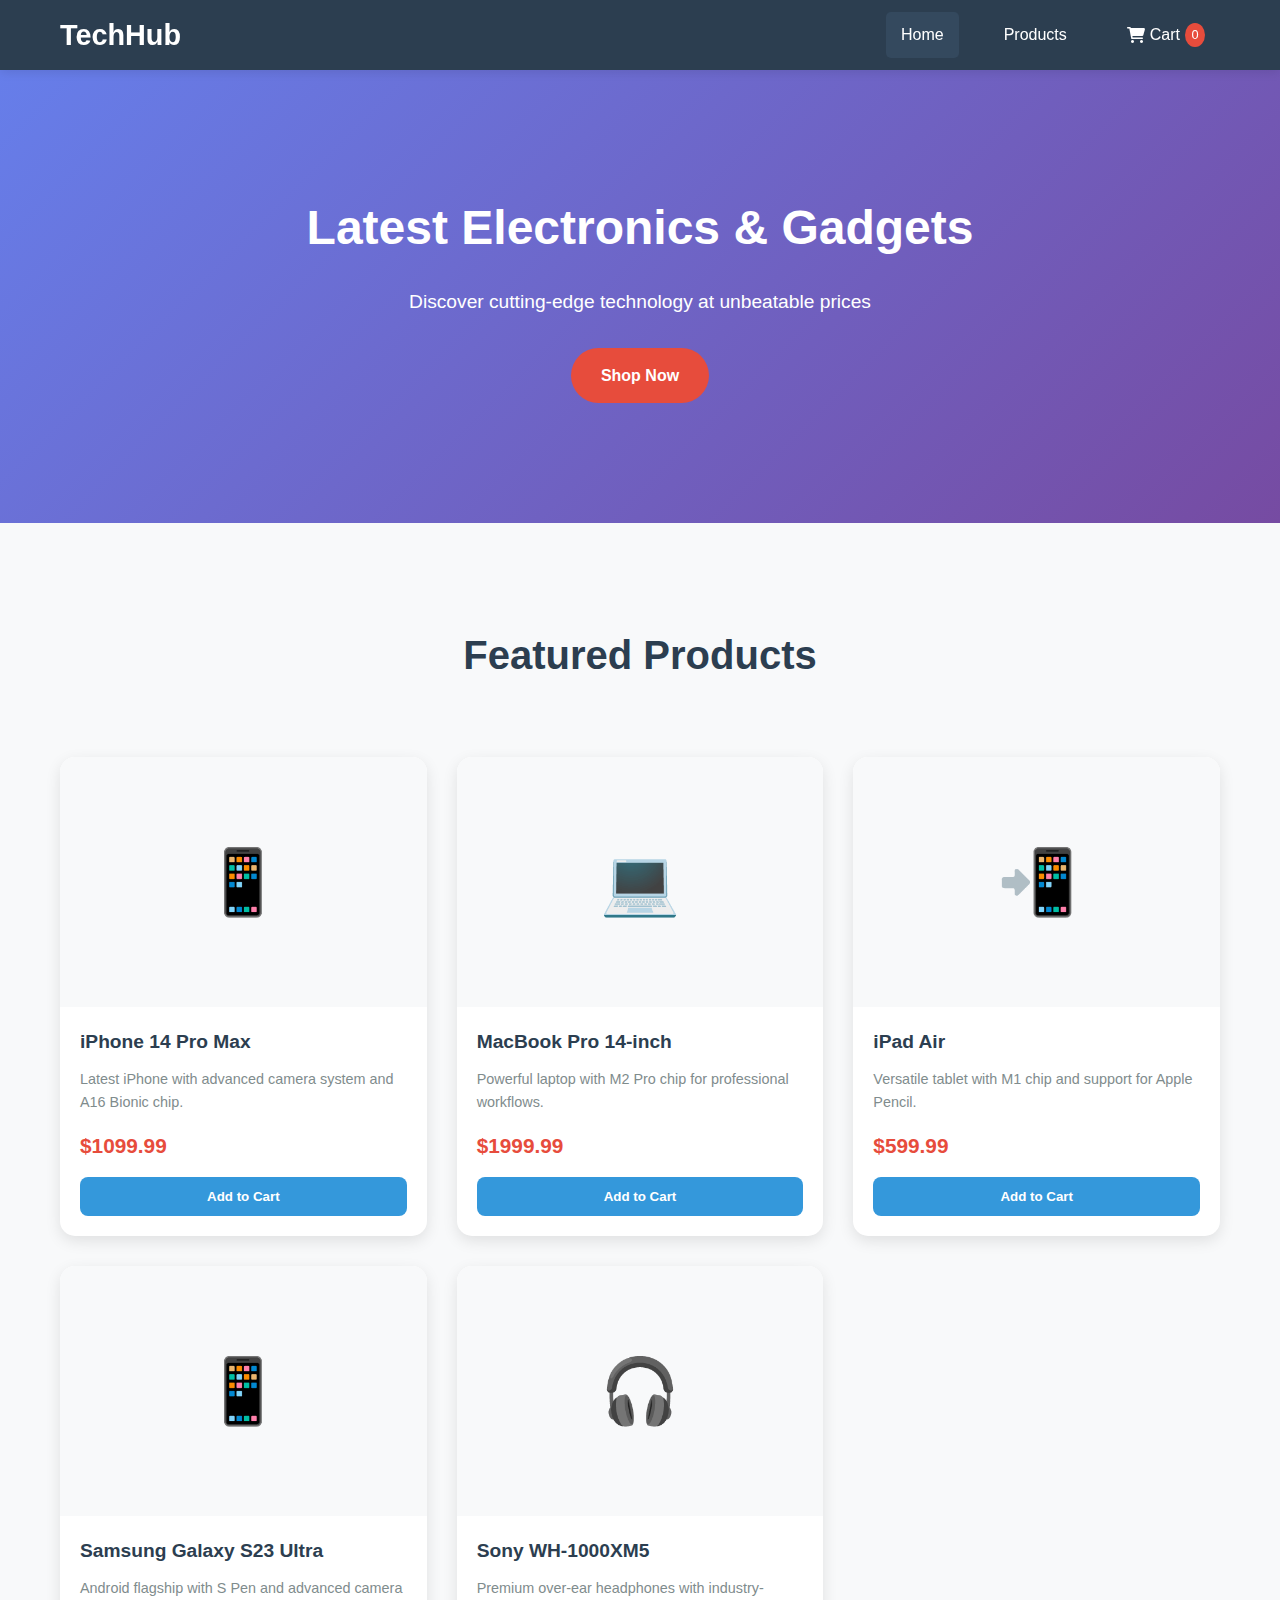
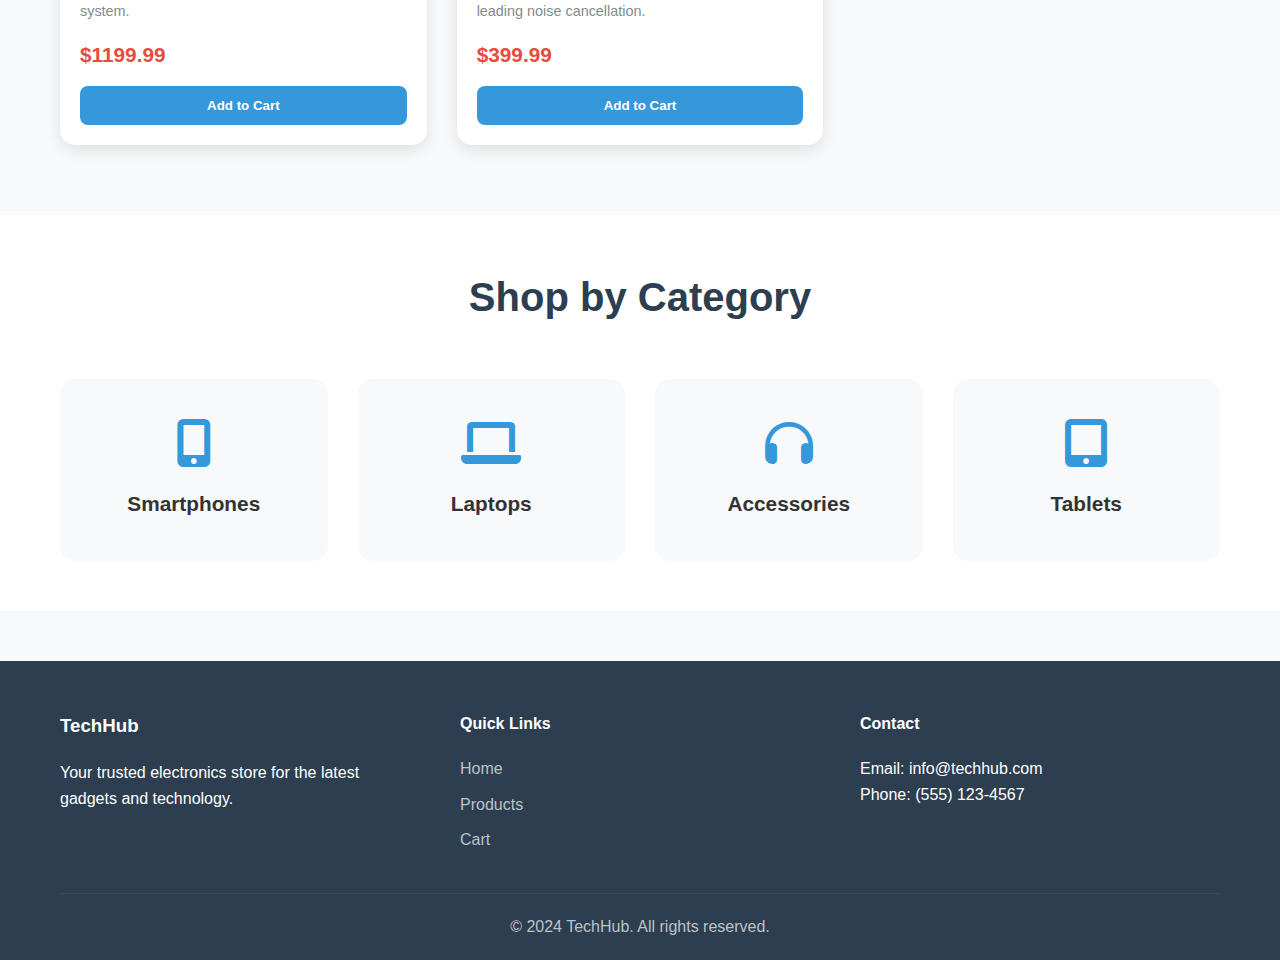
<file: websitee/index.html>
<!DOCTYPE html>
<html lang="en">
<head>
    <meta charset="UTF-8">
    <meta name="viewport" content="width=device-width, initial-scale=1.0">
    <title>TechHub - Electronics Store</title>
    <link rel="stylesheet" href="css/styles.css">
    <link href="https://cdnjs.cloudflare.com/ajax/libs/font-awesome/6.0.0/css/all.min.css" rel="stylesheet">
</head>
<body>
    <!-- Navigation -->
    <nav class="navbar">
        <div class="nav-container">
            <div class="nav-logo">
                <a href="index.html">TechHub</a>
            </div>
            <div class="nav-menu">
                <a href="index.html" class="nav-link active">Home</a>
                <a href="products.html" class="nav-link">Products</a>
                <a href="cart.html" class="nav-link cart-link">
                    <i class="fas fa-shopping-cart"></i>
                    Cart <span id="cart-count">0</span>
                </a>
            </div>
            <div class="hamburger">
                <span class="bar"></span>
                <span class="bar"></span>
                <span class="bar"></span>
            </div>
        </div>
    </nav>

    <!-- Hero Section -->
    <section class="hero">
        <div class="hero-content">
            <h1>Latest Electronics & Gadgets</h1>
            <p>Discover cutting-edge technology at unbeatable prices</p>
            <a href="products.html" class="cta-button">Shop Now</a>
        </div>
    </section>

    <!-- Featured Products -->
    <section class="featured-products">
        <div class="container">
            <h2>Featured Products</h2>
            <div class="products-grid" id="featured-products">
                <!-- Products will be loaded dynamically -->
            </div>
        </div>
    </section>

    <!-- Categories -->
    <section class="categories">
        <div class="container">
            <h2>Shop by Category</h2>
            <div class="categories-grid">
                <div class="category-card" onclick="filterByCategory('smartphones')">
                    <i class="fas fa-mobile-alt"></i>
                    <h3>Smartphones</h3>
                </div>
                <div class="category-card" onclick="filterByCategory('laptops')">
                    <i class="fas fa-laptop"></i>
                    <h3>Laptops</h3>
                </div>
                <div class="category-card" onclick="filterByCategory('accessories')">
                    <i class="fas fa-headphones"></i>
                    <h3>Accessories</h3>
                </div>
                <div class="category-card" onclick="filterByCategory('tablets')">
                    <i class="fas fa-tablet-alt"></i>
                    <h3>Tablets</h3>
                </div>
            </div>
        </div>
    </section>

    <!-- Footer -->
    <footer class="footer">
        <div class="container">
            <div class="footer-content">
                <div class="footer-section">
                    <h3>TechHub</h3>
                    <p>Your trusted electronics store for the latest gadgets and technology.</p>
                </div>
                <div class="footer-section">
                    <h4>Quick Links</h4>
                    <ul>
                        <li><a href="index.html">Home</a></li>
                        <li><a href="products.html">Products</a></li>
                        <li><a href="cart.html">Cart</a></li>
                    </ul>
                </div>
                <div class="footer-section">
                    <h4>Contact</h4>
                    <p>Email: info@techhub.com</p>
                    <p>Phone: (555) 123-4567</p>
                </div>
            </div>
            <div class="footer-bottom">
                <p>&copy; 2024 TechHub. All rights reserved.</p>
            </div>
        </div>
    </footer>

    <script src="js/products.js"></script>
    <script src="js/script.js"></script>
</body>
</html>
</file>
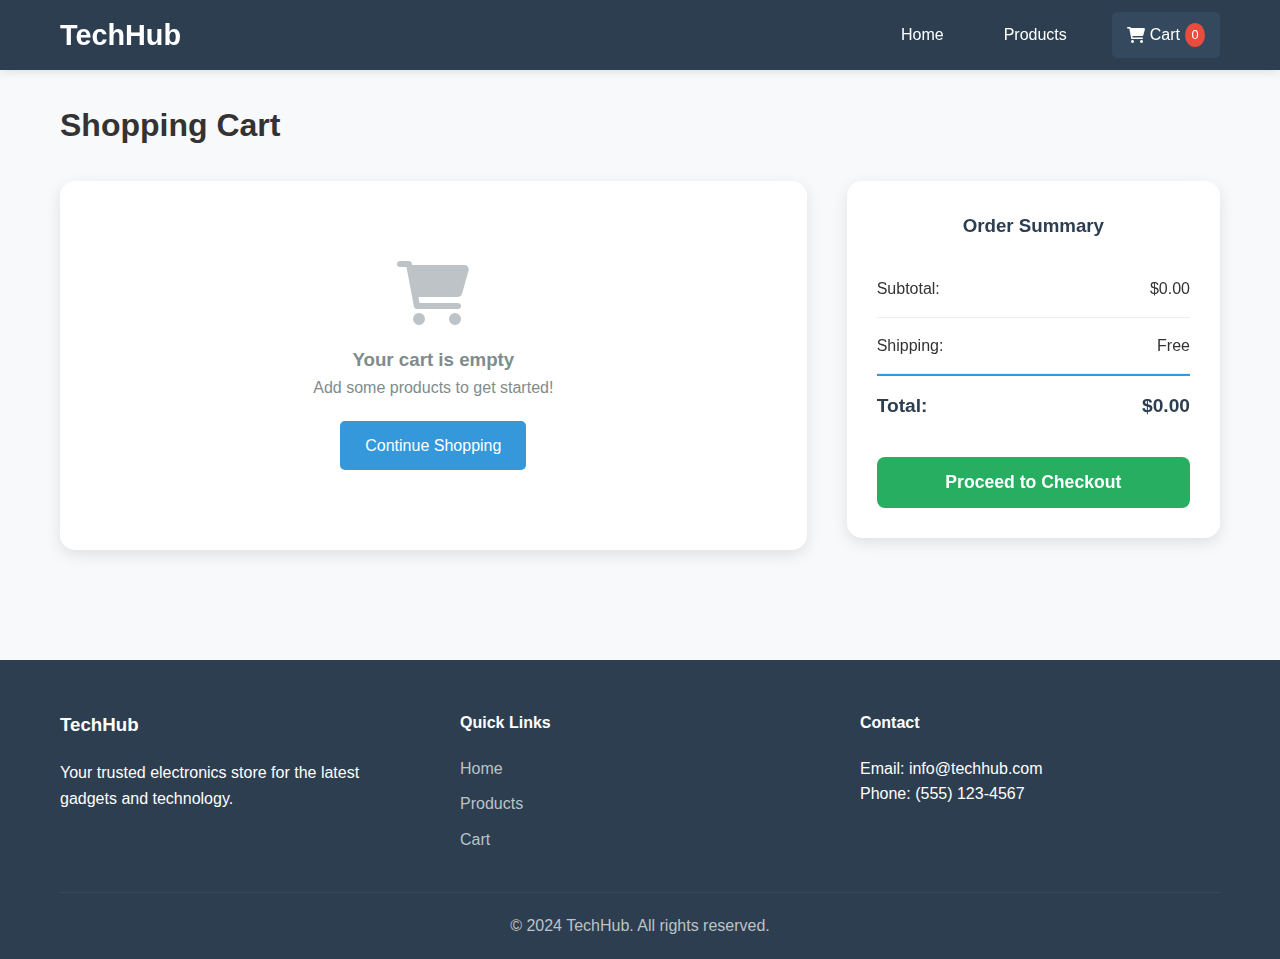
<file: websitee/cart.html>
<!DOCTYPE html>
<html lang="en">
<head>
    <meta charset="UTF-8">
    <meta name="viewport" content="width=device-width, initial-scale=1.0">
    <title>Shopping Cart - TechHub</title>
    <link rel="stylesheet" href="css/styles.css">
    <link href="https://cdnjs.cloudflare.com/ajax/libs/font-awesome/6.0.0/css/all.min.css" rel="stylesheet">
</head>
<body>
    <!-- Navigation -->
    <nav class="navbar">
        <div class="nav-container">
            <div class="nav-logo">
                <a href="index.html">TechHub</a>
            </div>
            <div class="nav-menu">
                <a href="index.html" class="nav-link">Home</a>
                <a href="products.html" class="nav-link">Products</a>
                <a href="cart.html" class="nav-link cart-link active">
                    <i class="fas fa-shopping-cart"></i>
                    Cart <span id="cart-count">0</span>
                </a>
            </div>
            <div class="hamburger">
                <span class="bar"></span>
                <span class="bar"></span>
                <span class="bar"></span>
            </div>
        </div>
    </nav>

    <!-- Cart Section -->
    <section class="cart-section">
        <div class="container">
            <h1>Shopping Cart</h1>
            <div class="cart-content">
                <div class="cart-items" id="cart-items">
                    <!-- Cart items will be loaded dynamically -->
                </div>
                <div class="cart-summary">
                    <div class="summary-card">
                        <h3>Order Summary</h3>
                        <div class="summary-row">
                            <span>Subtotal:</span>
                            <span id="cart-subtotal">$0.00</span>
                        </div>
                        <div class="summary-row">
                            <span>Shipping:</span>
                            <span>Free</span>
                        </div>
                        <div class="summary-row total">
                            <span>Total:</span>
                            <span id="cart-total">$0.00</span>
                        </div>
                        <button class="checkout-btn" onclick="checkout()">
                            Proceed to Checkout
                        </button>
                    </div>
                </div>
            </div>
        </div>
    </section>

    <!-- Footer -->
    <footer class="footer">
        <div class="container">
            <div class="footer-content">
                <div class="footer-section">
                    <h3>TechHub</h3>
                    <p>Your trusted electronics store for the latest gadgets and technology.</p>
                </div>
                <div class="footer-section">
                    <h4>Quick Links</h4>
                    <ul>
                        <li><a href="index.html">Home</a></li>
                        <li><a href="products.html">Products</a></li>
                        <li><a href="cart.html">Cart</a></li>
                    </ul>
                </div>
                <div class="footer-section">
                    <h4>Contact</h4>
                    <p>Email: info@techhub.com</p>
                    <p>Phone: (555) 123-4567</p>
                </div>
            </div>
            <div class="footer-bottom">
                <p>&copy; 2024 TechHub. All rights reserved.</p>
            </div>
        </div>
    </footer>

    <script src="js/products.js"></script>
    <script src="js/script.js"></script>
</body>
</html>
</file>
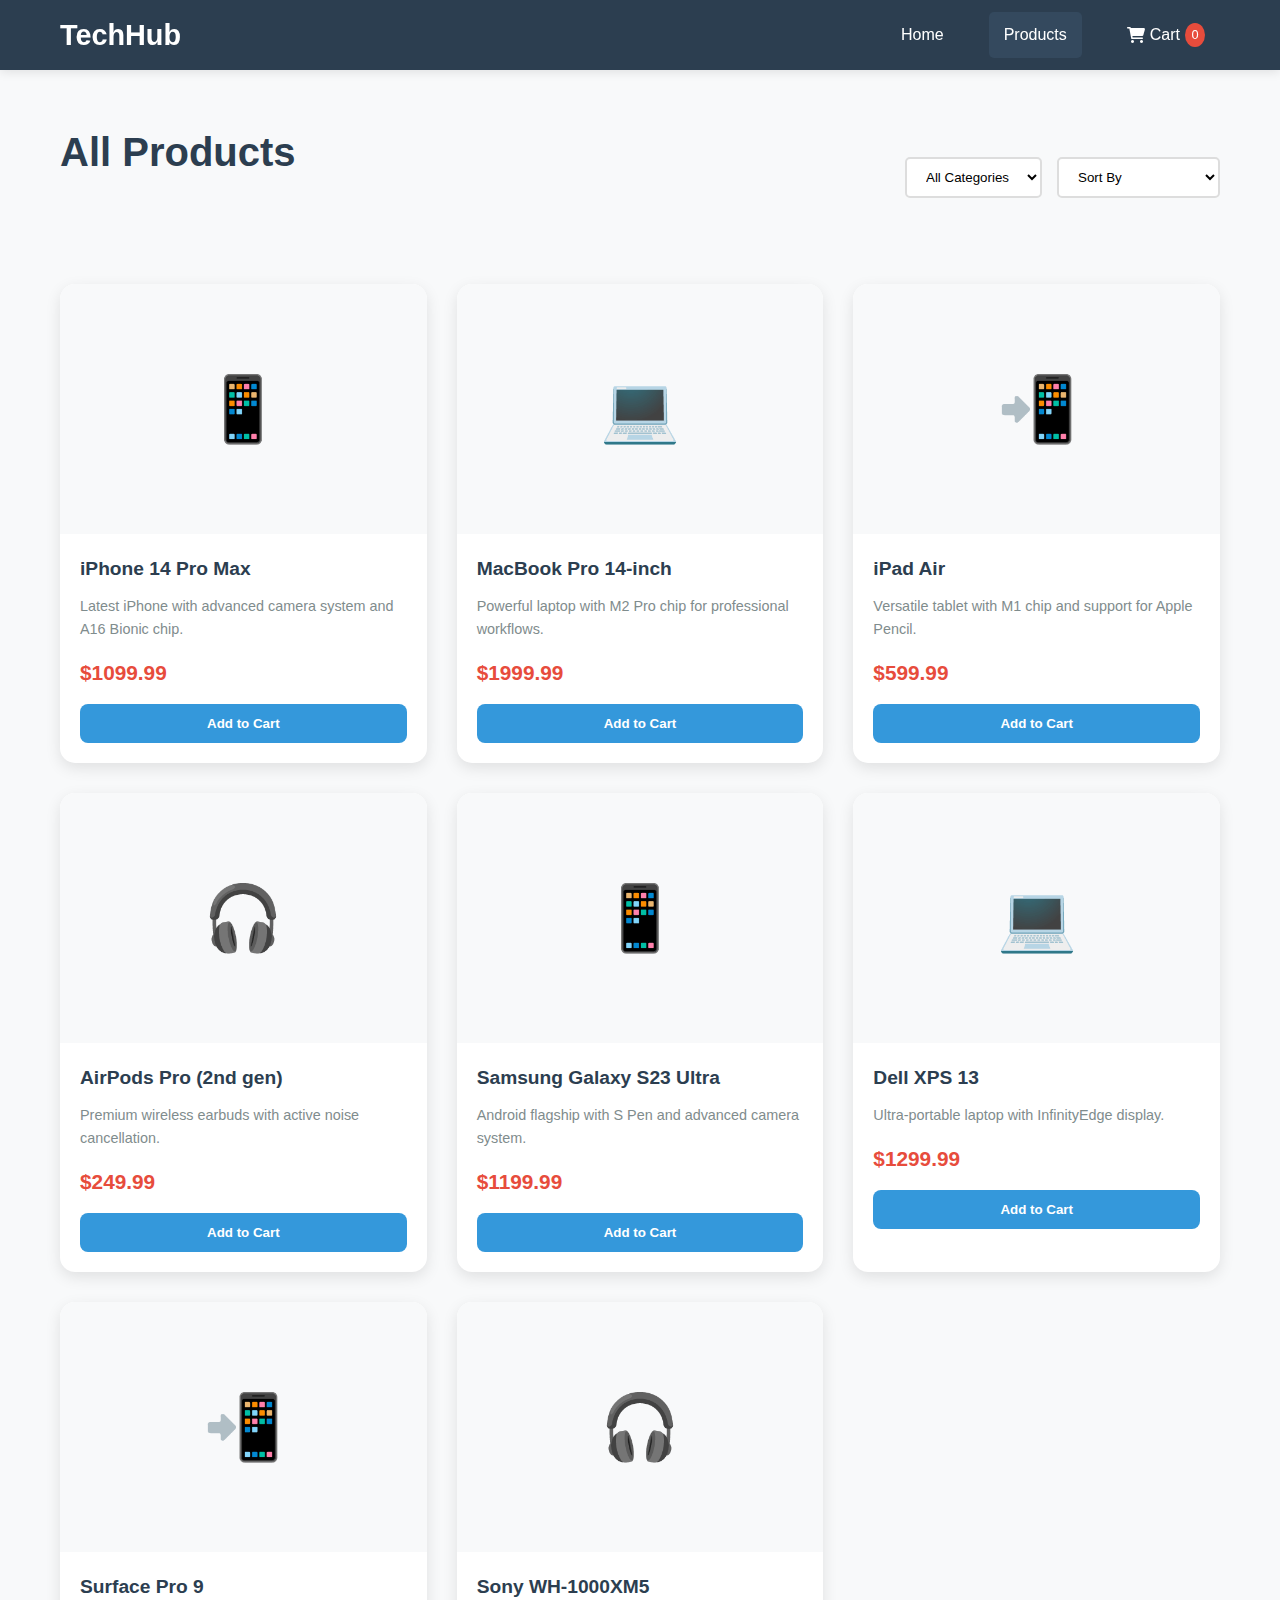
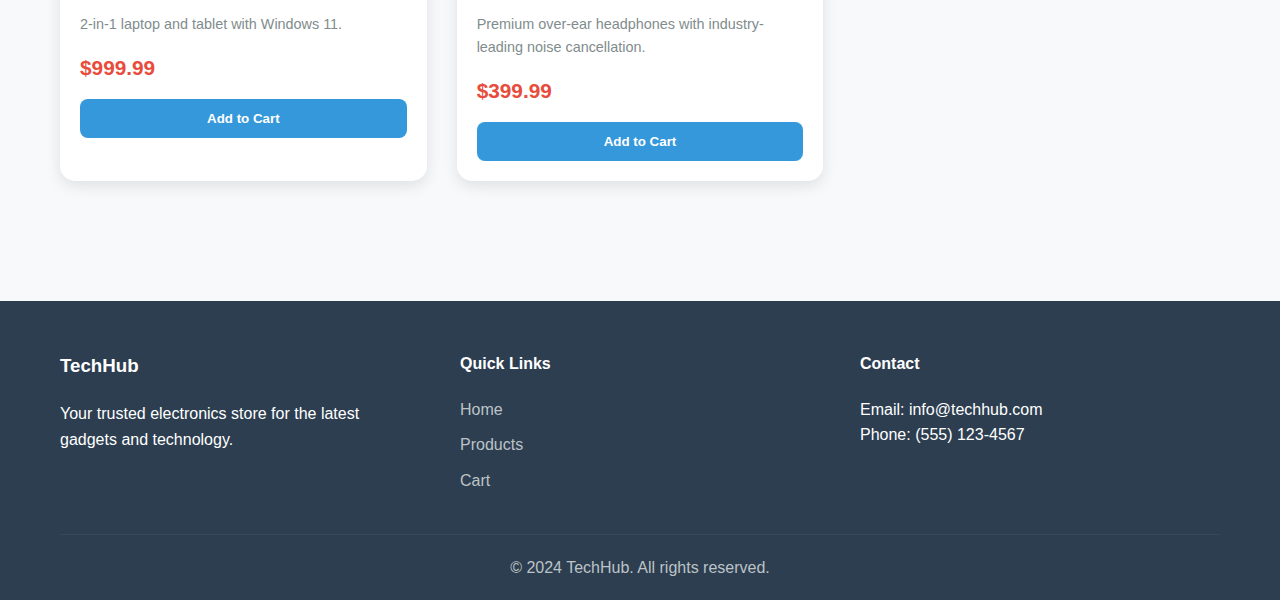
<file: websitee/product-detail.html>
<!DOCTYPE html>
<html lang="en">
<head>
    <meta charset="UTF-8">
    <meta name="viewport" content="width=device-width, initial-scale=1.0">
    <title>Product Details - TechHub</title>
    <link rel="stylesheet" href="css/styles.css">
    <link href="https://cdnjs.cloudflare.com/ajax/libs/font-awesome/6.0.0/css/all.min.css" rel="stylesheet">
</head>
<body>
    <!-- Navigation -->
    <nav class="navbar">
        <div class="nav-container">
            <div class="nav-logo">
                <a href="index.html">TechHub</a>
            </div>
            <div class="nav-menu">
                <a href="index.html" class="nav-link">Home</a>
                <a href="products.html" class="nav-link">Products</a>
                <a href="cart.html" class="nav-link cart-link">
                    <i class="fas fa-shopping-cart"></i>
                    Cart <span id="cart-count">0</span>
                </a>
            </div>
            <div class="hamburger">
                <span class="bar"></span>
                <span class="bar"></span>
                <span class="bar"></span>
            </div>
        </div>
    </nav>

    <!-- Product Detail Section -->
    <section class="product-detail">
        <div class="container">
            <div class="breadcrumb">
                <a href="index.html">Home</a> > 
                <a href="products.html">Products</a> > 
                <span id="product-name-breadcrumb">Product</span>
            </div>
            <div class="product-detail-content" id="product-detail">
                <!-- Product details will be loaded dynamically -->
            </div>
        </div>
    </section>

    <!-- Footer -->
    <footer class="footer">
        <div class="container">
            <div class="footer-content">
                <div class="footer-section">
                    <h3>TechHub</h3>
                    <p>Your trusted electronics store for the latest gadgets and technology.</p>
                </div>
                <div class="footer-section">
                    <h4>Quick Links</h4>
                    <ul>
                        <li><a href="index.html">Home</a></li>
                        <li><a href="products.html">Products</a></li>
                        <li><a href="cart.html">Cart</a></li>
                    </ul>
                </div>
                <div class="footer-section">
                    <h4>Contact</h4>
                    <p>Email: info@techhub.com</p>
                    <p>Phone: (555) 123-4567</p>
                </div>
            </div>
            <div class="footer-bottom">
                <p>&copy; 2024 TechHub. All rights reserved.</p>
            </div>
        </div>
    </footer>

    <script src="js/products.js"></script>
    <script src="js/script.js"></script>
</body>
</html>
</file>
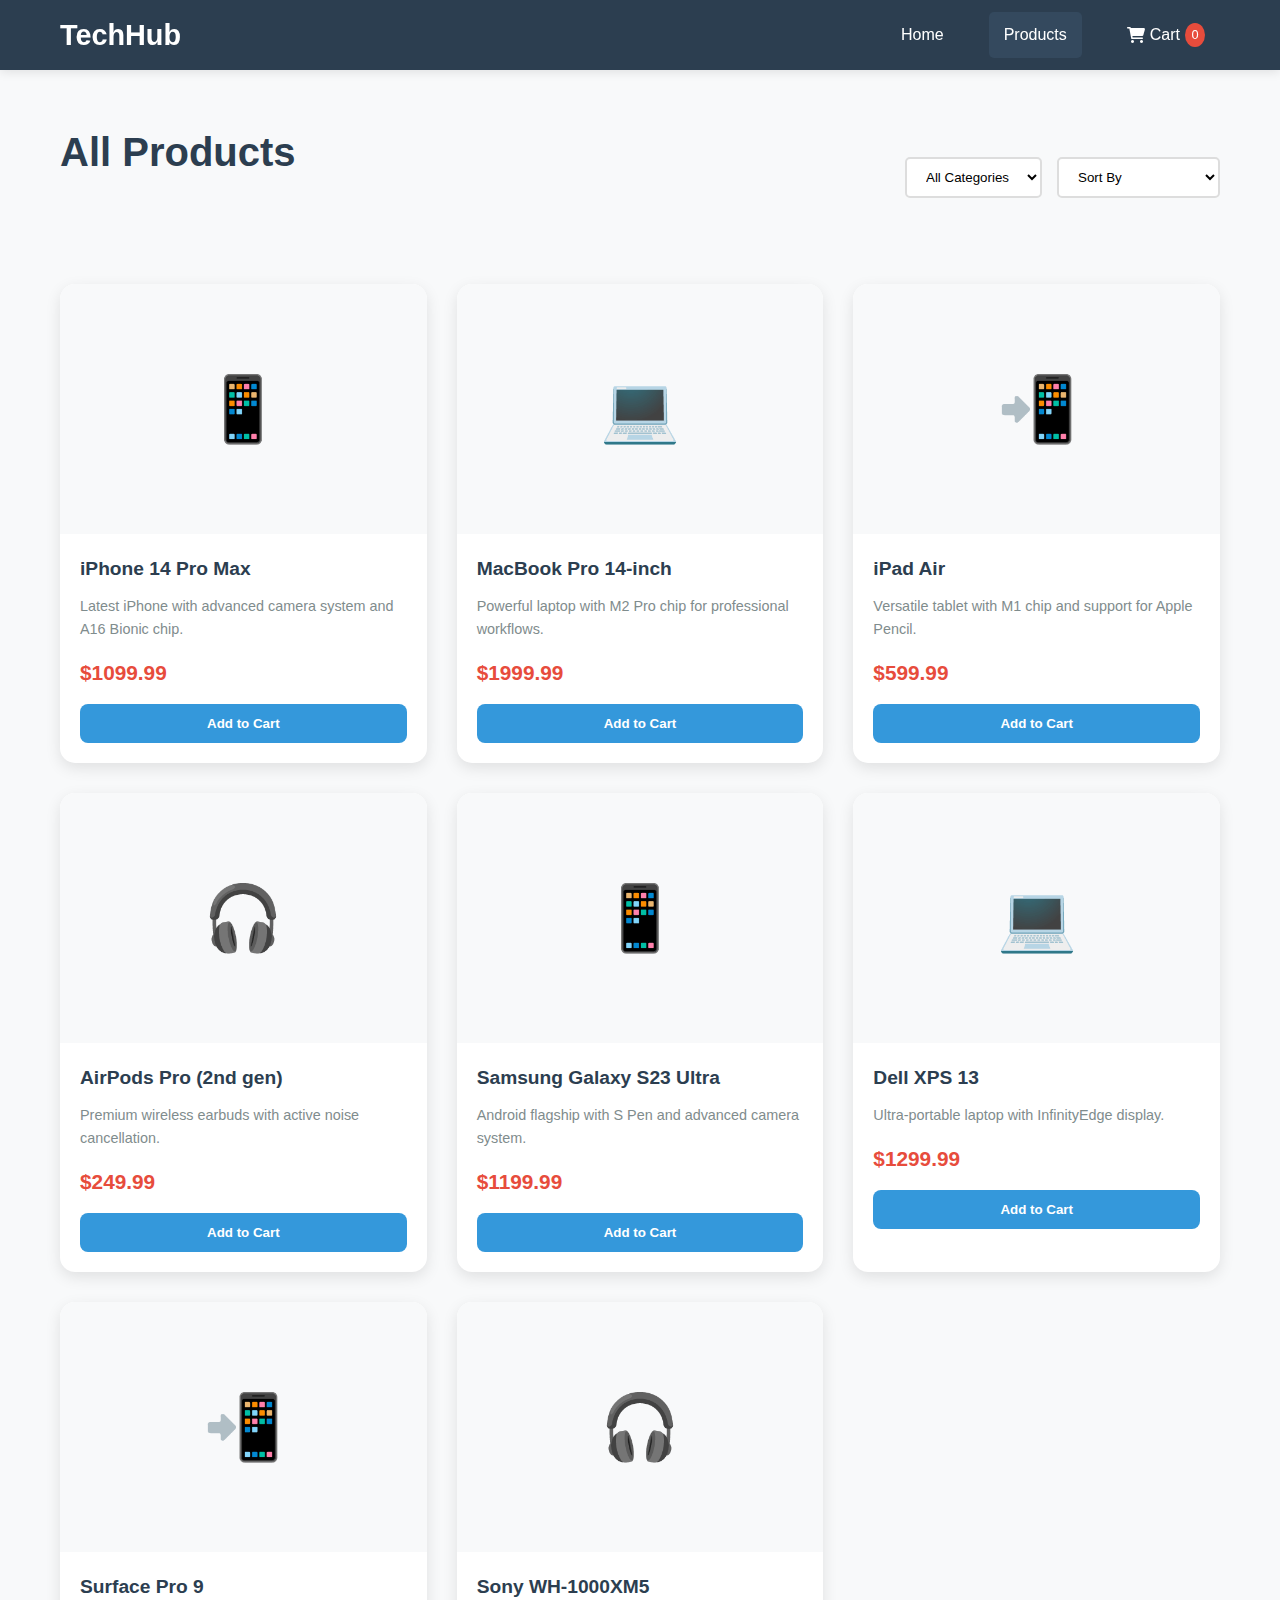
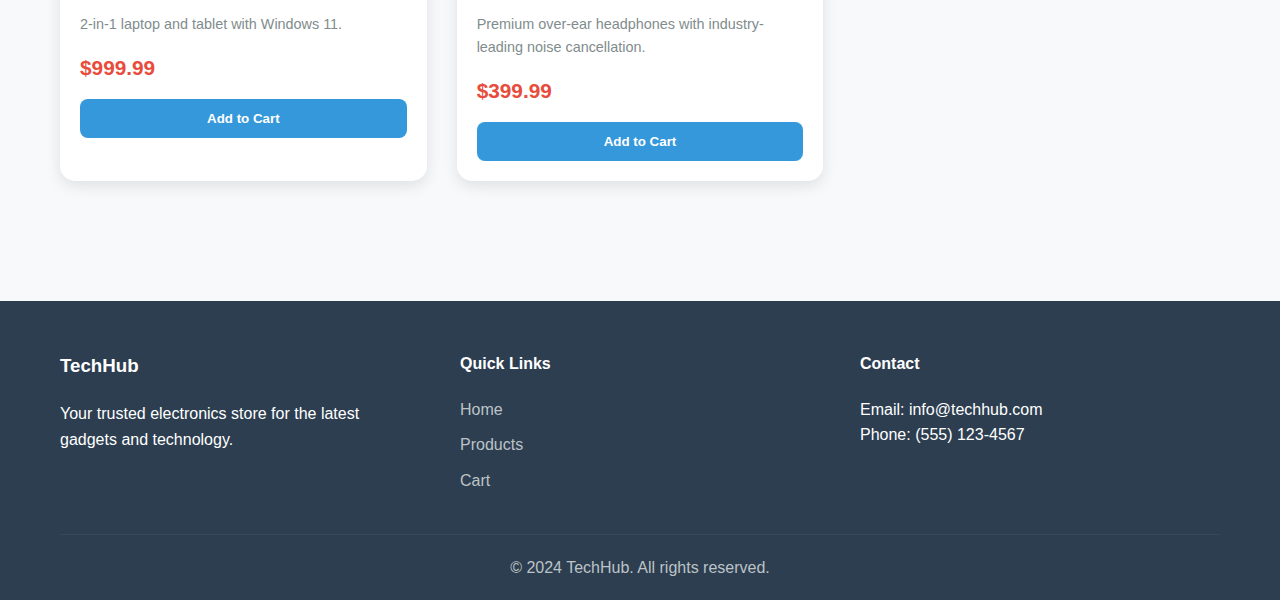
<file: websitee/products.html>
<!DOCTYPE html>
<html lang="en">
<head>
    <meta charset="UTF-8">
    <meta name="viewport" content="width=device-width, initial-scale=1.0">
    <title>Products - TechHub</title>
    <link rel="stylesheet" href="css/styles.css">
    <link href="https://cdnjs.cloudflare.com/ajax/libs/font-awesome/6.0.0/css/all.min.css" rel="stylesheet">
</head>
<body>
    <!-- Navigation -->
    <nav class="navbar">
        <div class="nav-container">
            <div class="nav-logo">
                <a href="index.html">TechHub</a>
            </div>
            <div class="nav-menu">
                <a href="index.html" class="nav-link">Home</a>
                <a href="products.html" class="nav-link active">Products</a>
                <a href="cart.html" class="nav-link cart-link">
                    <i class="fas fa-shopping-cart"></i>
                    Cart <span id="cart-count">0</span>
                </a>
            </div>
            <div class="hamburger">
                <span class="bar"></span>
                <span class="bar"></span>
                <span class="bar"></span>
            </div>
        </div>
    </nav>

    <!-- Products Section -->
    <section class="products-section">
        <div class="container">
            <div class="products-header">
                <h1>All Products</h1>
                <div class="filters">
                    <select id="category-filter">
                        <option value="all">All Categories</option>
                        <option value="smartphones">Smartphones</option>
                        <option value="laptops">Laptops</option>
                        <option value="tablets">Tablets</option>
                        <option value="accessories">Accessories</option>
                    </select>
                    <select id="sort-filter">
                        <option value="default">Sort By</option>
                        <option value="price-low">Price: Low to High</option>
                        <option value="price-high">Price: High to Low</option>
                        <option value="name">Name: A to Z</option>
                    </select>
                </div>
            </div>
            <div class="products-grid" id="products-grid">
                <!-- Products will be loaded dynamically -->
            </div>
        </div>
    </section>

    <!-- Footer -->
    <footer class="footer">
        <div class="container">
            <div class="footer-content">
                <div class="footer-section">
                    <h3>TechHub</h3>
                    <p>Your trusted electronics store for the latest gadgets and technology.</p>
                </div>
                <div class="footer-section">
                    <h4>Quick Links</h4>
                    <ul>
                        <li><a href="index.html">Home</a></li>
                        <li><a href="products.html">Products</a></li>
                        <li><a href="cart.html">Cart</a></li>
                    </ul>
                </div>
                <div class="footer-section">
                    <h4>Contact</h4>
                    <p>Email: info@techhub.com</p>
                    <p>Phone: (555) 123-4567</p>
                </div>
            </div>
            <div class="footer-bottom">
                <p>&copy; 2024 TechHub. All rights reserved.</p>
            </div>
        </div>
    </footer>

    <script src="js/products.js"></script>
    <script src="js/script.js"></script>
</body>
</html>
</file>
<file: websitee/css/styles.css>
/* Reset and Base Styles */
* {
    margin: 0;
    padding: 0;
    box-sizing: border-box;
}

body {
    font-family: 'Arial', sans-serif;
    line-height: 1.6;
    color: #333;
    background-color: #f8f9fa;
}

.container {
    max-width: 1200px;
    margin: 0 auto;
    padding: 0 20px;
}

/* Navigation */
.navbar {
    background-color: #2c3e50;
    position: sticky;
    top: 0;
    z-index: 1000;
    box-shadow: 0 2px 10px rgba(0,0,0,0.1);
}

.nav-container {
    max-width: 1200px;
    margin: 0 auto;
    padding: 0 20px;
    display: flex;
    justify-content: space-between;
    align-items: center;
    height: 70px;
}

.nav-logo a {
    color: #fff;
    text-decoration: none;
    font-size: 1.8rem;
    font-weight: bold;
}

.nav-menu {
    display: flex;
    gap: 30px;
}

.nav-link {
    color: #fff;
    text-decoration: none;
    padding: 10px 15px;
    border-radius: 5px;
    transition: background-color 0.3s;
    position: relative;
}

.nav-link:hover,
.nav-link.active {
    background-color: #34495e;
}

.cart-link {
    display: flex;
    align-items: center;
    gap: 5px;
}

#cart-count {
    background-color: #e74c3c;
    color: #fff;
    border-radius: 50%;
    padding: 2px 6px;
    font-size: 0.8rem;
    min-width: 20px;
    text-align: center;
}

.hamburger {
    display: none;
    flex-direction: column;
    cursor: pointer;
}

.bar {
    width: 25px;
    height: 3px;
    background-color: #fff;
    margin: 3px 0;
    transition: 0.3s;
}

/* Hero Section */
.hero {
    background: linear-gradient(135deg, #667eea 0%, #764ba2 100%);
    color: #fff;
    text-align: center;
    padding: 120px 0;
    margin-bottom: 50px;
}

.hero-content h1 {
    font-size: 3rem;
    margin-bottom: 20px;
    animation: fadeInUp 1s ease-out;
}

.hero-content p {
    font-size: 1.2rem;
    margin-bottom: 30px;
    animation: fadeInUp 1s ease-out 0.2s both;
}

.cta-button {
    display: inline-block;
    background-color: #e74c3c;
    color: #fff;
    padding: 15px 30px;
    text-decoration: none;
    border-radius: 50px;
    font-weight: bold;
    transition: all 0.3s;
    animation: fadeInUp 1s ease-out 0.4s both;
}

.cta-button:hover {
    background-color: #c0392b;
    transform: translateY(-2px);
    box-shadow: 0 5px 15px rgba(231, 76, 60, 0.4);
}

/* Products Grid */
.featured-products,
.products-section {
    padding: 50px 0;
}

.featured-products h2,
.products-section h1 {
    text-align: center;
    margin-bottom: 50px;
    font-size: 2.5rem;
    color: #2c3e50;
}

.products-header {
    display: flex;
    justify-content: space-between;
    align-items: center;
    margin-bottom: 30px;
    flex-wrap: wrap;
    gap: 20px;
}

.filters {
    display: flex;
    gap: 15px;
}

.filters select {
    padding: 10px 15px;
    border: 2px solid #ddd;
    border-radius: 5px;
    background-color: #fff;
    cursor: pointer;
    transition: border-color 0.3s;
}

.filters select:hover,
.filters select:focus {
    border-color: #3498db;
    outline: none;
}

.products-grid {
    display: grid;
    grid-template-columns: repeat(auto-fit, minmax(280px, 1fr));
    gap: 30px;
    padding: 20px 0;
}

.product-card {
    background-color: #fff;
    border-radius: 15px;
    box-shadow: 0 5px 15px rgba(0,0,0,0.1);
    overflow: hidden;
    transition: all 0.3s ease;
    cursor: pointer;
    position: relative;
}

.product-card:hover {
    transform: translateY(-10px);
    box-shadow: 0 15px 35px rgba(0,0,0,0.15);
}

.product-image {
    width: 100%;
    height: 250px;
    object-fit: cover;
    background-color: #f8f9fa;
    display: flex;
    align-items: center;
    justify-content: center;
    font-size: 4rem;
    color: #bdc3c7;
}

.product-info {
    padding: 20px;
}

.product-info h3 {
    font-size: 1.2rem;
    margin-bottom: 10px;
    color: #2c3e50;
}

.product-info p {
    color: #7f8c8d;
    margin-bottom: 15px;
    font-size: 0.9rem;
}

.product-price {
    font-size: 1.3rem;
    font-weight: bold;
    color: #e74c3c;
    margin-bottom: 15px;
}

.add-to-cart-btn {
    width: 100%;
    background-color: #3498db;
    color: #fff;
    border: none;
    padding: 12px;
    border-radius: 8px;
    font-weight: bold;
    cursor: pointer;
    transition: all 0.3s;
}

.add-to-cart-btn:hover {
    background-color: #2980b9;
    transform: translateY(-2px);
}

.add-to-cart-btn:active {
    transform: translateY(0);
}

/* Categories */
.categories {
    padding: 50px 0;
    background-color: #fff;
}

.categories h2 {
    text-align: center;
    margin-bottom: 50px;
    font-size: 2.5rem;
    color: #2c3e50;
}

.categories-grid {
    display: grid;
    grid-template-columns: repeat(auto-fit, minmax(200px, 1fr));
    gap: 30px;
}

.category-card {
    text-align: center;
    padding: 40px 20px;
    background-color: #f8f9fa;
    border-radius: 15px;
    transition: all 0.3s;
    cursor: pointer;
}

.category-card:hover {
    background-color: #3498db;
    color: #fff;
    transform: translateY(-5px);
}

.category-card i {
    font-size: 3rem;
    margin-bottom: 20px;
    color: #3498db;
    transition: color 0.3s;
}

.category-card:hover i {
    color: #fff;
}

.category-card h3 {
    font-size: 1.3rem;
    margin: 0;
}

/* Product Detail */
.product-detail {
    padding: 30px 0 50px;
}

.breadcrumb {
    margin-bottom: 30px;
    color: #7f8c8d;
}

.breadcrumb a {
    color: #3498db;
    text-decoration: none;
}

.breadcrumb a:hover {
    text-decoration: underline;
}

.product-detail-content {
    display: grid;
    grid-template-columns: 1fr 1fr;
    gap: 50px;
    background-color: #fff;
    padding: 40px;
    border-radius: 15px;
    box-shadow: 0 5px 15px rgba(0,0,0,0.1);
}

.product-detail-image {
    text-align: center;
}

.product-detail-image .product-image {
    width: 100%;
    height: 400px;
    border-radius: 10px;
}

.product-detail-info h1 {
    font-size: 2.2rem;
    margin-bottom: 20px;
    color: #2c3e50;
}

.product-detail-price {
    font-size: 2rem;
    color: #e74c3c;
    font-weight: bold;
    margin-bottom: 30px;
}

.product-description {
    margin-bottom: 30px;
    line-height: 1.8;
    color: #555;
}

.product-specs {
    background-color: #f8f9fa;
    padding: 20px;
    border-radius: 10px;
    margin-bottom: 30px;
}

.product-specs h3 {
    margin-bottom: 15px;
    color: #2c3e50;
}

.spec-item {
    display: flex;
    justify-content: space-between;
    padding: 8px 0;
    border-bottom: 1px solid #ddd;
}

.spec-item:last-child {
    border-bottom: none;
}

.quantity-selector {
    display: flex;
    align-items: center;
    gap: 15px;
    margin-bottom: 30px;
}

.quantity-selector label {
    font-weight: bold;
}

.quantity-controls {
    display: flex;
    align-items: center;
    border: 2px solid #ddd;
    border-radius: 5px;
}

.quantity-btn {
    background-color: #f8f9fa;
    border: none;
    padding: 10px 15px;
    cursor: pointer;
    font-size: 1.2rem;
    transition: background-color 0.3s;
}

.quantity-btn:hover {
    background-color: #e9ecef;
}

.quantity-input {
    border: none;
    text-align: center;
    width: 60px;
    padding: 10px;
    font-size: 1rem;
}

.add-to-cart-detail {
    background-color: #27ae60;
    color: #fff;
    border: none;
    padding: 15px 30px;
    border-radius: 8px;
    font-size: 1.1rem;
    font-weight: bold;
    cursor: pointer;
    transition: all 0.3s;
    width: 100%;
}

.add-to-cart-detail:hover {
    background-color: #219a52;
    transform: translateY(-2px);
}

/* Cart */
.cart-section {
    padding: 30px 0 50px;
    min-height: 60vh;
}

.cart-content {
    display: grid;
    grid-template-columns: 2fr 1fr;
    gap: 40px;
    margin-top: 30px;
}

.cart-items {
    background-color: #fff;
    border-radius: 15px;
    padding: 30px;
    box-shadow: 0 5px 15px rgba(0,0,0,0.1);
}

.cart-item {
    display: grid;
    grid-template-columns: 100px 1fr auto auto;
    gap: 20px;
    padding: 20px 0;
    border-bottom: 1px solid #eee;
    align-items: center;
}

.cart-item:last-child {
    border-bottom: none;
}

.cart-item-image {
    width: 100px;
    height: 100px;
    background-color: #f8f9fa;
    border-radius: 10px;
    display: flex;
    align-items: center;
    justify-content: center;
    font-size: 2rem;
    color: #bdc3c7;
}

.cart-item-info h3 {
    font-size: 1.1rem;
    margin-bottom: 10px;
    color: #2c3e50;
}

.cart-item-price {
    color: #e74c3c;
    font-weight: bold;
    font-size: 1.1rem;
}

.cart-item-controls {
    display: flex;
    align-items: center;
    gap: 10px;
}

.remove-btn {
    background-color: #e74c3c;
    color: #fff;
    border: none;
    padding: 8px 12px;
    border-radius: 5px;
    cursor: pointer;
    transition: background-color 0.3s;
}

.remove-btn:hover {
    background-color: #c0392b;
}

.empty-cart {
    text-align: center;
    padding: 50px;
    color: #7f8c8d;
}

.empty-cart i {
    font-size: 4rem;
    margin-bottom: 20px;
    color: #bdc3c7;
}

.continue-shopping {
    display: inline-block;
    background-color: #3498db;
    color: #fff;
    padding: 12px 25px;
    text-decoration: none;
    border-radius: 5px;
    margin-top: 20px;
    transition: background-color 0.3s;
}

.continue-shopping:hover {
    background-color: #2980b9;
}

.cart-summary {
    background-color: #fff;
    border-radius: 15px;
    padding: 30px;
    box-shadow: 0 5px 15px rgba(0,0,0,0.1);
    height: fit-content;
    position: sticky;
    top: 100px;
}

.summary-card h3 {
    margin-bottom: 20px;
    color: #2c3e50;
    text-align: center;
}

.summary-row {
    display: flex;
    justify-content: space-between;
    padding: 15px 0;
    border-bottom: 1px solid #eee;
}

.summary-row.total {
    font-weight: bold;
    font-size: 1.2rem;
    border-bottom: none;
    border-top: 2px solid #3498db;
    color: #2c3e50;
}

.checkout-btn {
    width: 100%;
    background-color: #27ae60;
    color: #fff;
    border: none;
    padding: 15px;
    border-radius: 8px;
    font-size: 1.1rem;
    font-weight: bold;
    cursor: pointer;
    margin-top: 20px;
    transition: all 0.3s;
}

.checkout-btn:hover {
    background-color: #219a52;
    transform: translateY(-2px);
}

/* Footer */
.footer {
    background-color: #2c3e50;
    color: #fff;
    padding: 50px 0 20px;
    margin-top: 50px;
}

.footer-content {
    display: grid;
    grid-template-columns: repeat(auto-fit, minmax(250px, 1fr));
    gap: 40px;
    margin-bottom: 30px;
}

.footer-section h3,
.footer-section h4 {
    margin-bottom: 20px;
}

.footer-section ul {
    list-style: none;
}

.footer-section ul li {
    margin-bottom: 10px;
}

.footer-section ul li a {
    color: #bdc3c7;
    text-decoration: none;
    transition: color 0.3s;
}

.footer-section ul li a:hover {
    color: #fff;
}

.footer-bottom {
    text-align: center;
    padding-top: 20px;
    border-top: 1px solid #34495e;
    color: #bdc3c7;
}

/* Animations */
@keyframes fadeInUp {
    from {
        opacity: 0;
        transform: translateY(30px);
    }
    to {
        opacity: 1;
        transform: translateY(0);
    }
}

/* Toast Notification */
.toast {
    position: fixed;
    top: 100px;
    right: 20px;
    background-color: #27ae60;
    color: #fff;
    padding: 15px 25px;
    border-radius: 5px;
    z-index: 1001;
    transform: translateX(400px);
    transition: transform 0.3s ease;
}

.toast.show {
    transform: translateX(0);
}

.toast.error {
    background-color: #e74c3c;
}

/* Responsive Design */
@media (max-width: 768px) {
    .hamburger {
        display: flex;
    }
    
    .nav-menu {
        position: fixed;
        left: -100%;
        top: 70px;
        flex-direction: column;
        background-color: #2c3e50;
        width: 100%;
        text-align: center;
        transition: 0.3s;
        box-shadow: 0 10px 27px rgba(0,0,0,0.05);
        padding: 20px 0;
    }
    
    .nav-menu.active {
        left: 0;
    }
    
    .hero-content h1 {
        font-size: 2rem;
    }
    
    .products-header {
        flex-direction: column;
        align-items: stretch;
    }
    
    .filters {
        justify-content: center;
    }
    
    .product-detail-content {
        grid-template-columns: 1fr;
        gap: 30px;
        padding: 20px;
    }
    
    .cart-content {
        grid-template-columns: 1fr;
        gap: 20px;
    }
    
    .cart-item {
        grid-template-columns: 1fr;
        gap: 15px;
        text-align: center;
    }
    
    .cart-item-image {
        justify-self: center;
    }
    
    .categories-grid {
        grid-template-columns: repeat(auto-fit, minmax(150px, 1fr));
        gap: 20px;
    }
    
    .category-card {
        padding: 30px 15px;
    }
}

@media (max-width: 480px) {
    .container {
        padding: 0 15px;
    }
    
    .hero {
        padding: 80px 0;
    }
    
    .hero-content h1 {
        font-size: 1.8rem;
    }
    
    .products-grid {
        grid-template-columns: 1fr;
        gap: 20px;
    }
    
    .cart-items,
    .cart-summary {
        padding: 20px;
    }
}
</file>
